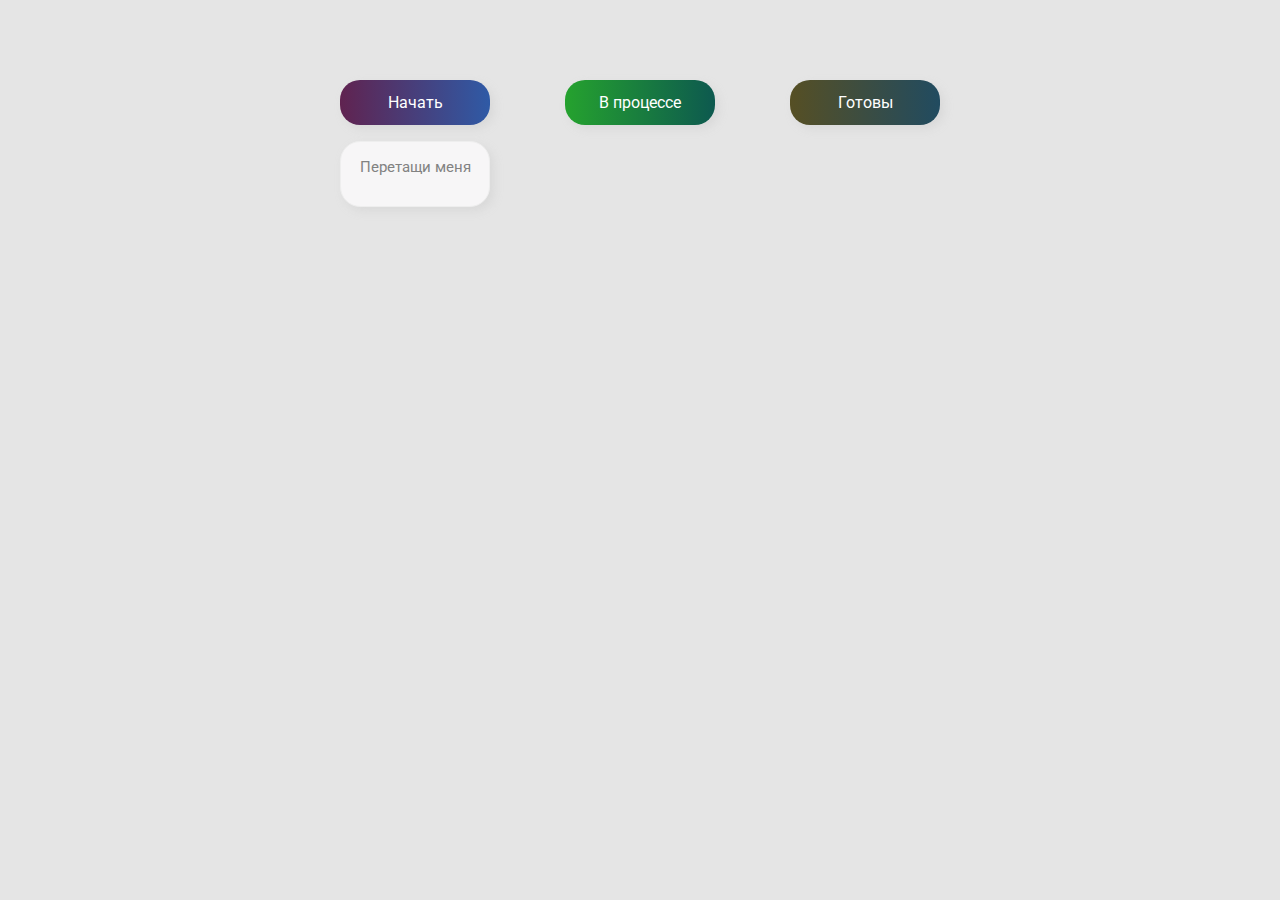
<file: lesson_2_Drag-n-Drop/index.html>
<!DOCTYPE html>
<html lang="en">
  <head>
    <meta charset="UTF-8" />
    <meta name="viewport" content="width=device-width, initial-scale=1.0" />
    <link rel="stylesheet" href="styles.css" />
    <title>Drag & Drop | Проект 2</title>
  </head>
  <body>
    <div>
      <div class="row">
        <div class="col-header start">Начать</div>
        <div class="col-header progress">В процессе</div>
        <div class="col-header done">Готовы</div>
      </div>


      <div class="row">
        <div class="placeholder">
          <div class="item" draggable="true">Перетащи меня</div>
        </div>
        <div class="placeholder"></div>
        <div class="placeholder"></div>
      </div>
    </div>
  <script src="app.js"></script>
  </body>
</html>
</file>
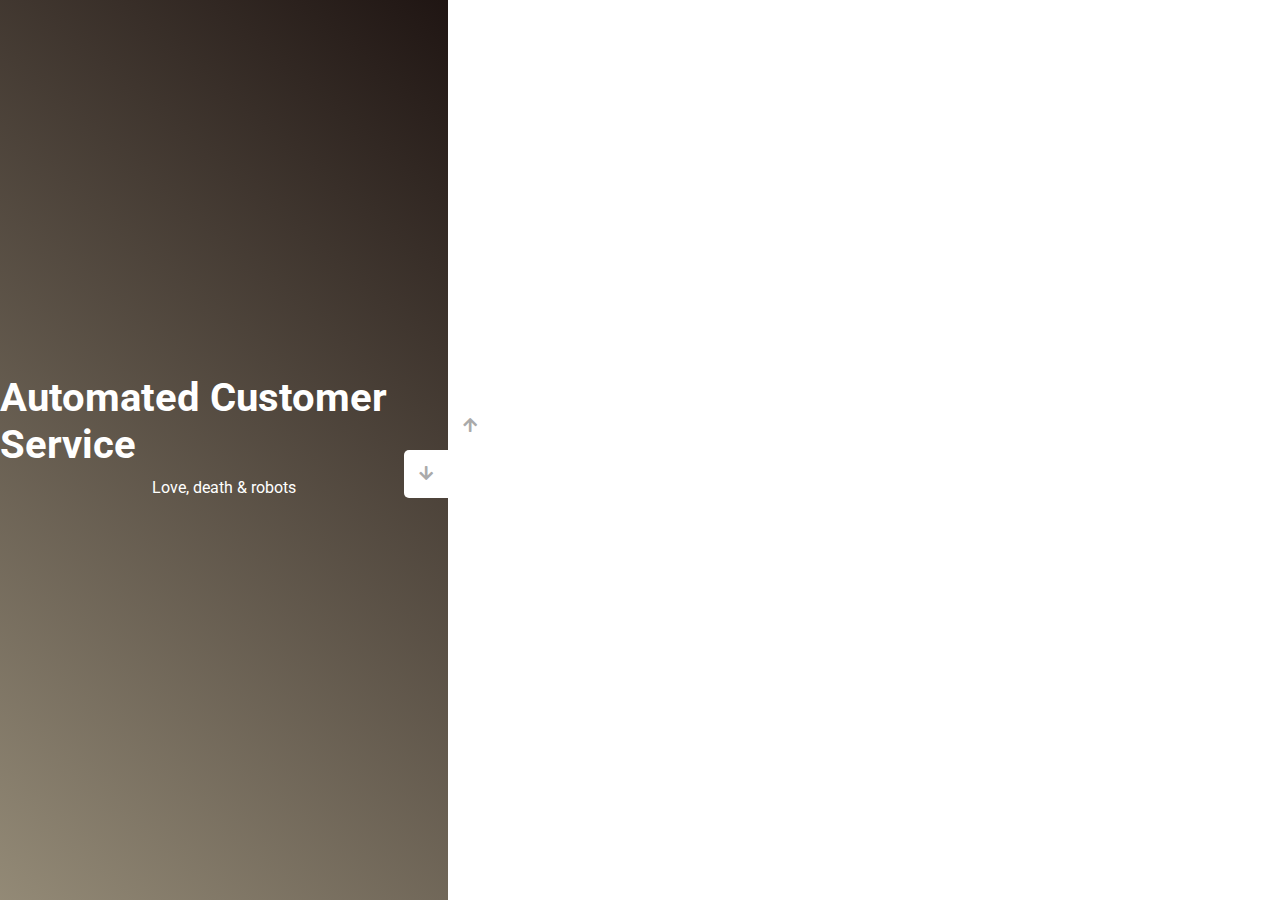
<file: lesson_3_Slider/index.html>
<!DOCTYPE html>
<html lang="en">
  <head>
    <meta charset="UTF-8" />
    <meta name="viewport" content="width=device-width, initial-scale=1.0" />
    <link
      rel="stylesheet"
      href="https://cdnjs.cloudflare.com/ajax/libs/font-awesome/5.15.1/css/all.min.css"
    />
    <link rel="stylesheet" href="style.css" />
    <title>Слайдер | Проект 3</title>
  </head>
  <body>
    <div class="container">
      <div class="sidebar">
        <div
          style="
            background: linear-gradient(229.99deg, #b88354 -26%, #bd1515 145%);
          "
        >
          <h1>Snow in the desert</h1>
          <p>Love, death & robots</p>
        </div>
        <div
          style="
            background: linear-gradient(215.32deg, #dfcbde -1%, #bae1e9 124%);
          "
        >
          <h1>Life Hutch</h1>
          <p>Love, death & robots</p>
        </div>
        <div
          style="
            background: linear-gradient(221.87deg, #e4cdc5 1%, #f47801 128%);
          "
        >
          <h1>Zima Blue</h1>
          <p>Love, death & robots</p>
        </div>
        <div
          style="
            background: linear-gradient(220.16deg, #160c0b -8%, #bfb69c 138%);
          "
        >
          <h1>Automated Customer Service</h1>
          <p>Love, death & robots</p>
        </div>
      </div>
      <div class="main-slide">
        <div
          style="
            background-image: url('https://images.unsplash.com/photo-1588195538326-c5b1e9f80a1b?ixlib=rb-4.0.3&ixid=MnwxMjA3fDB8MHxwaG90by1wYWdlfHx8fGVufDB8fHx8&auto=format&fit=crop&w=750&q=80');
          "
        ></div>
        <div
          style="
            background-image: url('https://images.unsplash.com/photo-1542826438-bd32f43d626f?ixlib=rb-4.0.3&ixid=MnwxMjA3fDB8MHxwaG90by1wYWdlfHx8fGVufDB8fHx8&auto=format&fit=crop&w=992&q=80');
          "
        ></div>
        <div
          style="
            background-image: url('https://images.unsplash.com/photo-1486427944299-d1955d23e34d?ixlib=rb-4.0.3&ixid=MnwxMjA3fDB8MHxwaG90by1wYWdlfHx8fGVufDB8fHx8&auto=format&fit=crop&w=870&q=80');
          "
        ></div>
        <div
          style="
            background-image: url('https://images.unsplash.com/photo-1602663491496-73f07481dbea?ixlib=rb-4.0.3&ixid=MnwxMjA3fDB8MHxwaG90by1wYWdlfHx8fGVufDB8fHx8&auto=format&fit=crop&w=870&q=80');
          "
        ></div>
      </div>
      <div class="controls">
        <button class="down-button">
          <i class="fas fa-arrow-down"></i>
        </button>
        <button class="up-button">
          <i class="fas fa-arrow-up"></i>
        </button>
      </div>
    </div>
    <script src="app.js"></script>
  </body>
</html>
</file>
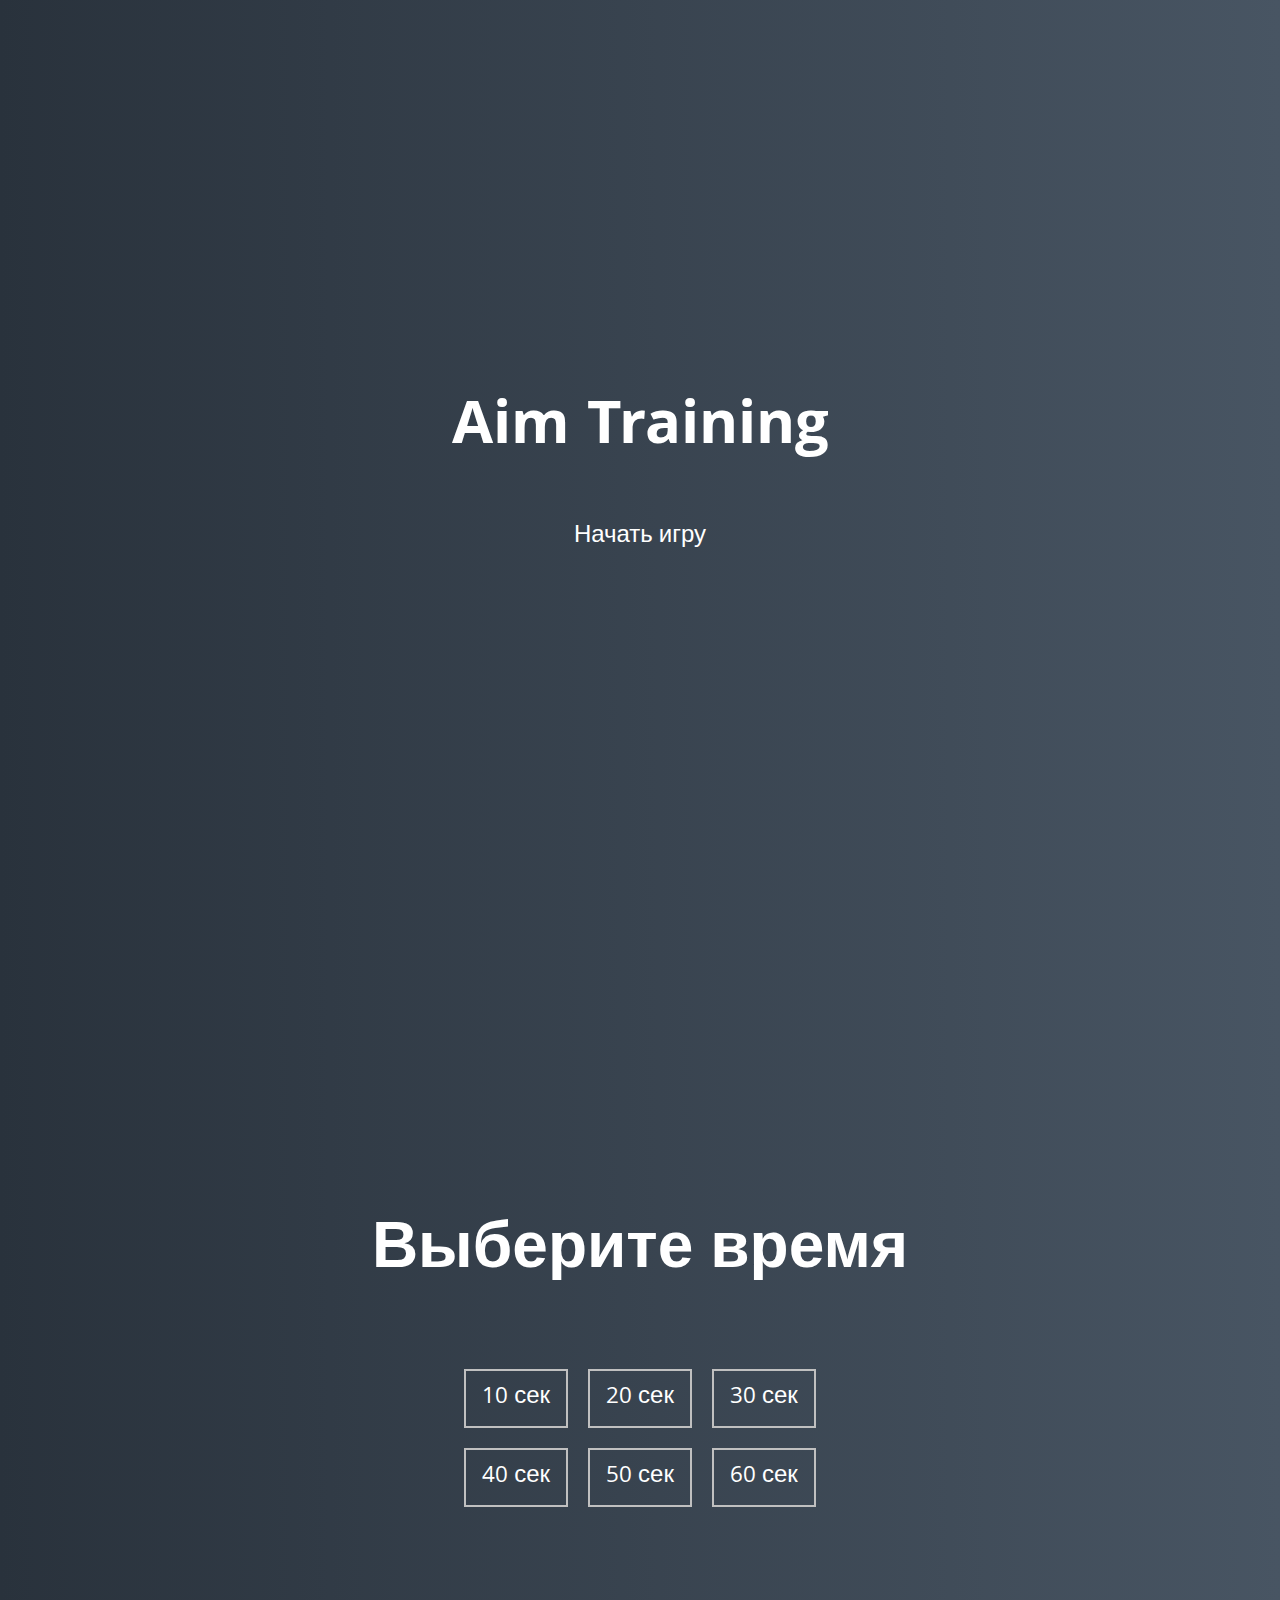
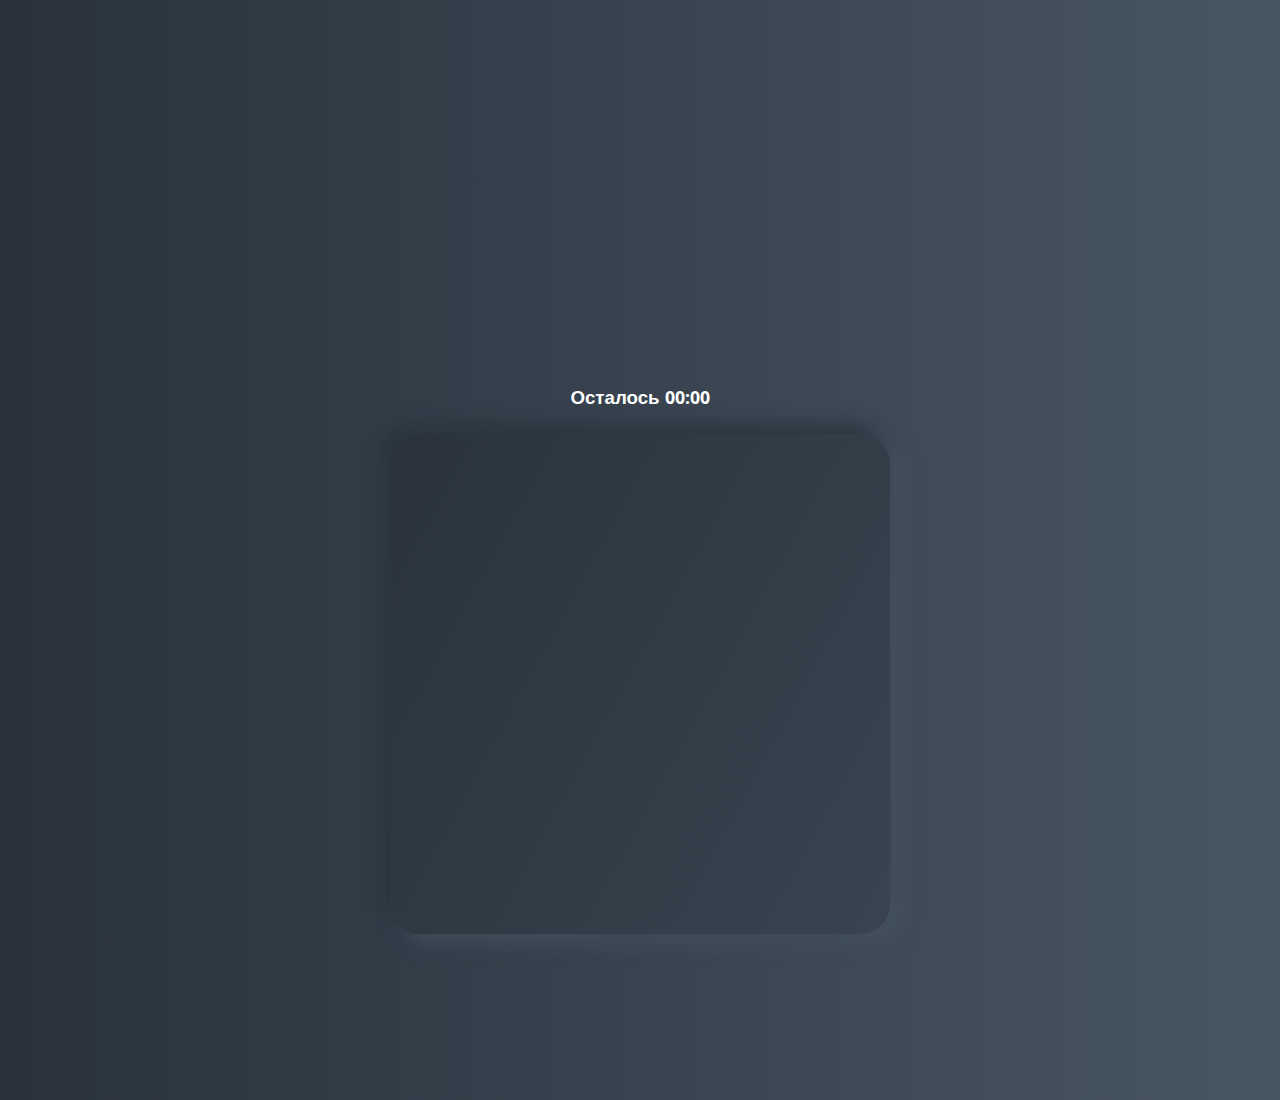
<file: lesson_5_AIM-Game/index.html>
<!DOCTYPE html>
<html lang="en">
  <head>
    <meta charset="UTF-8" />
    <meta name="viewport" content="width=device-width, initial-scale=1.0" />
    <link rel="stylesheet" href="styles.css" />
    <title>Aim Training | Проект 5</title>
  </head>
  <body>
    <div class="screen">
      <h1>Aim Training</h1>
      <a href="#" class="start" id="start">Начать игру</a>
    </div>

    <div class="screen">
      <h1>Выберите время</h1>
      <ul class="time-list" id="time-list">
        <li>
          <button class="time-btn" data-time="10">
            10 сек
          </button>
        </li>
        <li>
          <button class="time-btn" data-time="20">
            20 сек
          </button>
        </li>
        <li>
          <button class="time-btn" data-time="30">
            30 сек
          </button>
        </li>
        <li>
          <button class="time-btn" data-time="40">
            40 сек
          </button>
        </li>
        <li>
          <button class="time-btn" data-time="50">
            50 сек
          </button>
        </li>
        <li>
          <button class="time-btn" data-time="60">
            60 сек
          </button>
        </li>
      </ul>
    </div>

    <div class="screen">
      <h3>Осталось <span id="time">00:00</span></h3>
      <div class="board" id="board"></div>
    </div>

    <script src="app.js"></script>
  </body>
</html>
</file>
<file: lesson_2_Drag-n-Drop/styles.css>
@import url("https://fonts.googleapis.com/css?family=Roboto&display=swap");

* {
  box-sizing: border-box;
}

body {
  font-family: "Roboto", sans-serif;
  background-color: #e5e5e5;
  display: flex;
  padding-top: 5rem;
  justify-content: center;
  overflow: hidden;
  margin: 0;
}

.row {
  display: flex;
  width: 600px;
  justify-content: space-between;
  margin-bottom: 1rem;
}

.col-header {
  width: 150px;
  box-shadow: 4px 4px 9px rgba(198, 198, 198, 0.36);
  border-radius: 20px;
  padding: 0.8rem 1rem;
  color: #fff;
  text-align: center;
}

.item {
  width: 150px;
  height: 66px;
  border: 1px solid #eee;
  box-shadow: 4px 4px 9px rgba(198, 198, 198, 0.36);
  border-radius: 20px;
  background: #f7f6f7;
  padding: 1rem 1rem;
  color: #828282;
  text-align: center;
  cursor: grab;
  font-size: 15px;
}

.item:active {
  cursor: grabbing;
}

.placeholder {
  width: 150px;
  height: 66px;
}

.start {
  background: linear-gradient(90deg, #602350 0%, #0886ea 179.25%);
}

.progress {
  background: linear-gradient(90deg, #25a22e 0%, #0d594f 100%);
}

.done {
  background: linear-gradient(90deg, #564f24 0%, #214b60 100%);
}
.hold{
  border: dashed #ff85e4;
}
.hide{
  display: none;
}
.hovered{
  border: thick double #8FD3F4FF;
}
</file>
<file: lesson_3_Slider/style.css>
@import url("https://fonts.googleapis.com/css?family=Roboto&display=swap");

* {
  box-sizing: border-box;
  margin: 0;
  padding: 0;
}

body {
  font-family: "Roboto", sans-serif;
  height: 100vh;
}

.container {
  position: relative;
  overflow: hidden;
  width: 100vw;
  height: 100vh;
}

.sidebar {
  height: 100%;
  width: 35%;
  position: absolute;
  top: 0;
  left: 0;
  transition: transform 0.5s ease-in-out;
}

.sidebar > div {
  height: 100%;
  width: 100%;
  display: flex;
  flex-direction: column;
  align-items: center;
  justify-content: center;
  color: #fff;
}

.sidebar h1 {
  font-size: 40px;
  margin-bottom: 10px;
  margin-top: -30px;
}

.main-slide {
  height: 100%;
  position: absolute;
  top: 0;
  left: 35%;
  width: 65%;
  transition: transform 0.5s ease-in-out;
}

.main-slide > div {
  background-repeat: no-repeat;
  background-size: cover;
  background-position: center center;
  height: 100%;
  width: 100%;
}

button {
  background-color: #fff;
  border: none;
  color: #aaa;
  cursor: pointer;
  font-size: 16px;
  padding: 15px;
}

button:hover {
  color: #222;
}

button:focus {
  outline: none;
}

.container .controls button {
  position: absolute;
  left: 35%;
  top: 50%;
  z-index: 100;
}

.container .controls .down-button {
  transform: translateX(-100%);
  border-top-left-radius: 5px;
  border-bottom-left-radius: 5px;
}

.container .controls .up-button {
  transform: translateY(-100%);
  border-top-right-radius: 5px;
  border-bottom-right-radius: 5px;
}
</file>
<file: lesson_5_AIM-Game/styles.css>
@import url("https://fonts.googleapis.com/css?family=Khula&display=swap");

* {
  box-sizing: border-box;
}

body {
  color: #fff;
  font-family: "Khula", sans-serif;
  height: 100vh;
  overflow: hidden;
  margin: 0;
  text-align: center;
}

a {
  color: #fff;
  text-decoration: none;
}

a:hover {
  color: #16d9e3;
}

.start {
  font-size: 1.5rem;
}

h1 {
  line-height: 1.4;
  font-size: 4rem;
}

.screen {
  display: flex;
  flex-direction: column;
  align-items: center;
  justify-content: center;
  height: 100vh;
  width: 100vw;
  transition: margin 0.5s ease-out;
  background: linear-gradient(90deg, #29323c 0%, #485563 100%);
}

.screen.up {
  margin-top: -100vh;
}

.time-list {
  display: flex;
  flex-wrap: wrap;
  justify-content: center;
  list-style: none;
  padding: 0;
  width: 392px;
}

.time-list li {
  margin: 10px;
}

.time-btn {
  background-color: transparent;
  border: 2px solid #c0c0c0;
  color: #fff;
  cursor: pointer;
  font-family: inherit;
  padding: 0.5rem 1rem;
  font-size: 1.5rem;
  display: flex;
  flex-wrap: wrap;
}

.time-btn:hover {
  border: 2px solid #16d9e3;
  color: #16d9e3;
}

.hide {
  opacity: 0;
}

.primary {
  color: #16d9e3;
}

.board {
  display: flex;
  justify-content: center;
  align-items: center;
  position: relative;
  width: 500px;
  height: 500px;
  background: linear-gradient(118.38deg, #29323c -4.6%, #485563 200.44%);
  box-shadow: -8px -8px 20px #2a333d, 10px 7px 20px #475462;
  border-radius: 30px;
  overflow: hidden;
}

.circle {
  position: absolute;
  border-radius: 50%;
  cursor: pointer;
}
</file>
